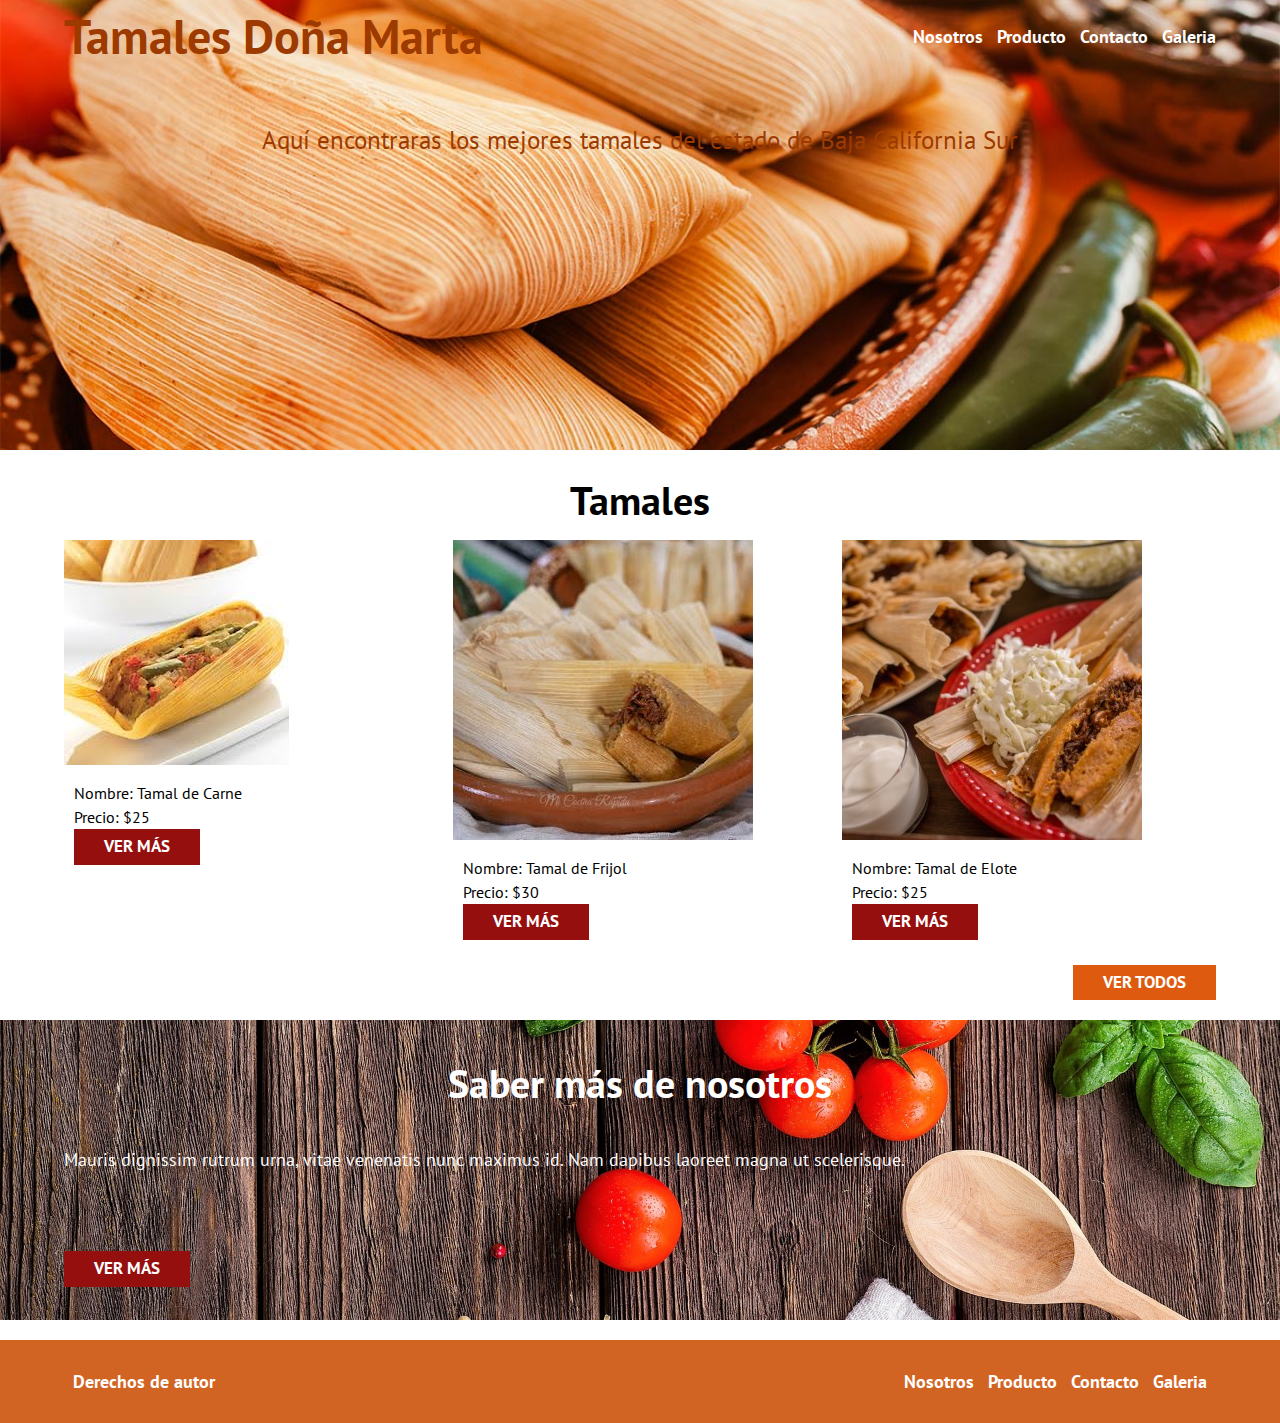
<file: index.html>
<!DOCTYPE html>
<html lang="en">
  <head>
    <meta charset="UTF-8" />
    <meta name="viewport" content="width=device-width, initial-scale=1.0" />
    <link
      href="https://fonts.googleapis.com/css2?family=Open+Sans&family=PT+Sans:wght@400;700&display=swap"
      rel="stylesheet"
    />
    <link rel="stylesheet" href="css/style.css" />
    <title>Tamales Marta</title>
  </head>
  <body>
    <header class="site-header">
      <div class="contenedor">
        <div class="barra">
          <a href="index.html">
            <h1 class="m-0 centrar-texto">Tamales Doña Marta</h1>
          </a>
          <nav class="navegacion">
            <a href="nosotros.html">Nosotros</a>
            <a href="producto.html">Producto</a>
            <a href="contacto.html">Contacto</a>
            <a href="galeria.html">Galeria</a>
          </nav>
        </div>
        <!--Barra-->
        <div class="texto-header">
          <p class="m-0 blanco">
            Aquí encontraras los mejores tamales del estado de Baja California
            Sur
          </p>
        </div>
        <!--Barra-->
      </div>
      <!--contenedor -->
    </header>
    <main class="contenedor section contenido-principal">
      <h2 class="m-0 centrar-texto">Tamales</h2>
      <div class="contenedor-anuncios">
        <div class="anuncio">
          <div class="imagen">
            <img src="img/tamal-1.jpg" alt="Tamales" />
          </div>
          <div class="texto-anuncio">
            <p class="m-0">Nombre: Tamal de Carne</p>
            <p class="m-0">Precio: $25</p>
            <a href="producto.html" class="btn btn-secundario">Ver más</a>
          </div>
        </div>
        <!--Anuncio-->
        <div class="anuncio">
          <div class="imagen">
            <img src="img/tamal-3.jpg" alt="Tamales" />
          </div>
          <div class="texto-anuncio">
            <p class="m-0">Nombre: Tamal de Frijol</p>
            <p class="m-0">Precio: $30</p>
            <a href="producto.html" class="btn btn-secundario">Ver más</a>
          </div>
        </div>
        <!--Anuncio-->
        <div class="anuncio">
          <div class="imagen">
            <img src="img/tamal-4.jpg" alt="Tamales" />
          </div>
          <div class="texto-anuncio">
            <p class="m-0">Nombre: Tamal de Elote</p>
            <p class="m-0">Precio: $25</p>
            <a href="producto.html" class="btn btn-secundario">Ver más</a>
          </div>
        </div>
        <!--Anuncio-->
      </div>
      <div class="ver-todas">
        <a href="producto.html" class="btn btn-primario">Ver todos</a>
      </div>
      <!--contenido-principal-->
    </main>
    <section class="contenido-nosotros section">
      <div class="contenedor">
        <h2 class="centrar-texto blanco">Saber más de nosotros</h2>
        <div class="nosotros-texto">
          <p class="blanco">
            Mauris dignissim rutrum urna, vitae venenatis nunc maximus id. Nam
            dapibus laoreet magna ut scelerisque.
          </p>
          <a href="nosotros.html" class="btn btn-secundario mb-2">ver más</a>
        </div>
        <!--Nosotros-texto-->
      </div>
      <!--contenedor-->
    </section>
    <footer class="site-footer">
      <div class="barra contenedor">
        <p class="centrar-texto blanco">Derechos de autor</p>
        <nav class="navegacion-footer">
          <a href="nosotros.html">Nosotros</a>
            <a href="producto.html">Producto</a>
            <a href="contacto.html">Contacto</a>
            <a href="galeria.html">Galeria</a>
        </nav>
      </div>
      <!--Barra contenedor-->
    </footer>
  </body>
</html>
</file>
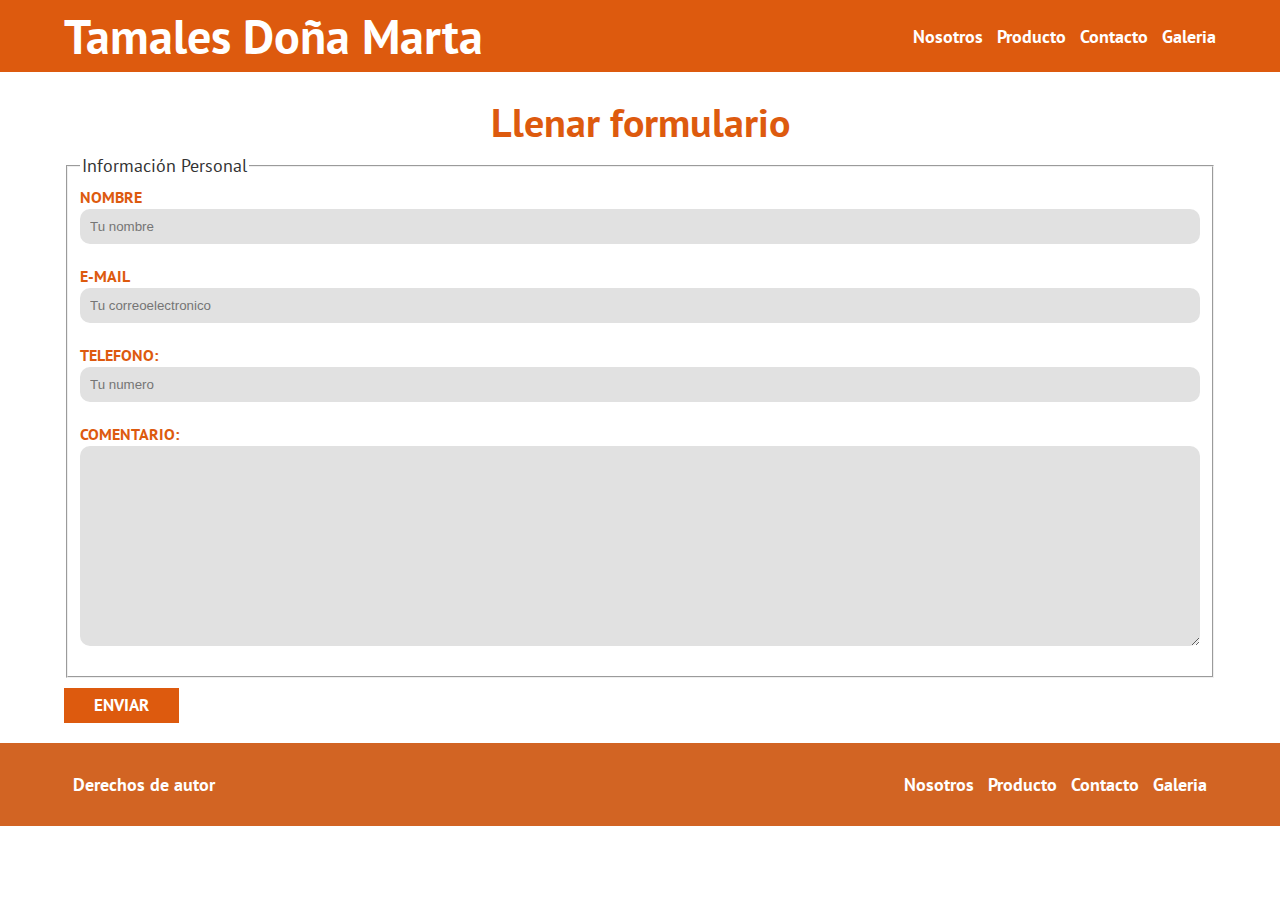
<file: contacto.html>
<!DOCTYPE html>
<html lang="en">
  <head>
    <meta charset="UTF-8" />
    <meta name="viewport" content="width=device-width, initial-scale=1.0" />
    <link
      href="https://fonts.googleapis.com/css2?family=Open+Sans&family=PT+Sans:wght@400;700&display=swap"
      rel="stylesheet"
    />
    <link rel="stylesheet" href="css/style.css" />
    <title>Contacto</title>
  </head>
  <body>
    <header class="site-externas">
      <div class="contenedor">
        <div class="barra">
          <a href="index.html">
            <h1 class="m-0 centrar-texto">Tamales Doña Marta</h1>
          </a>
          <nav class="navegacion">
            <a href="nosotros.html">Nosotros</a>
            <a href="producto.html">Producto</a>
            <a href="contacto.html">Contacto</a>
            <a href="galeria.html">Galeria</a>
          </nav>
        </div>
        <!--Barra-->
      </div>
      <!--contenedor -->
    </header>
    <main class="contenedor section contenido-centrado">
      <h2 class="m-0 centrar-texto color-naranaja">Llenar formulario</h2>
      <form action="">
        <fieldset>
          <legend>Información Personal</legend>
          <label for="nombre">Nombre</label>
          <input type="text" id="nombre" placeholder="Tu nombre">
  
          <label for="email">E-mail</label>
          <input type="email" id="email" placeholder="Tu correoelectronico" required>
  
          <label for="telefono">Telefono:</label>
          <input type="tel" id="telefono" placeholder="Tu numero">
  
          <label for="comentario">Comentario:</label>
          <textarea id="comentario"></textarea>
        </fieldset>
        <a href="#" class="btn btn-primario mt-1">Enviar </a>
      </form>
    </main>
    <footer class="site-footer">
      <div class="barra contenedor">
        <p class="centrar-texto blanco">Derechos de autor</p>
        <nav class="navegacion-footer">
          <a href="nosotros.html">Nosotros</a>
            <a href="producto.html">Producto</a>
            <a href="contacto.html">Contacto</a>
            <a href="galeria.html">Galeria</a>
        </nav>
      </div>
      <!--Barra contenedor-->
    </footer>
  </body>
</html>
</file>
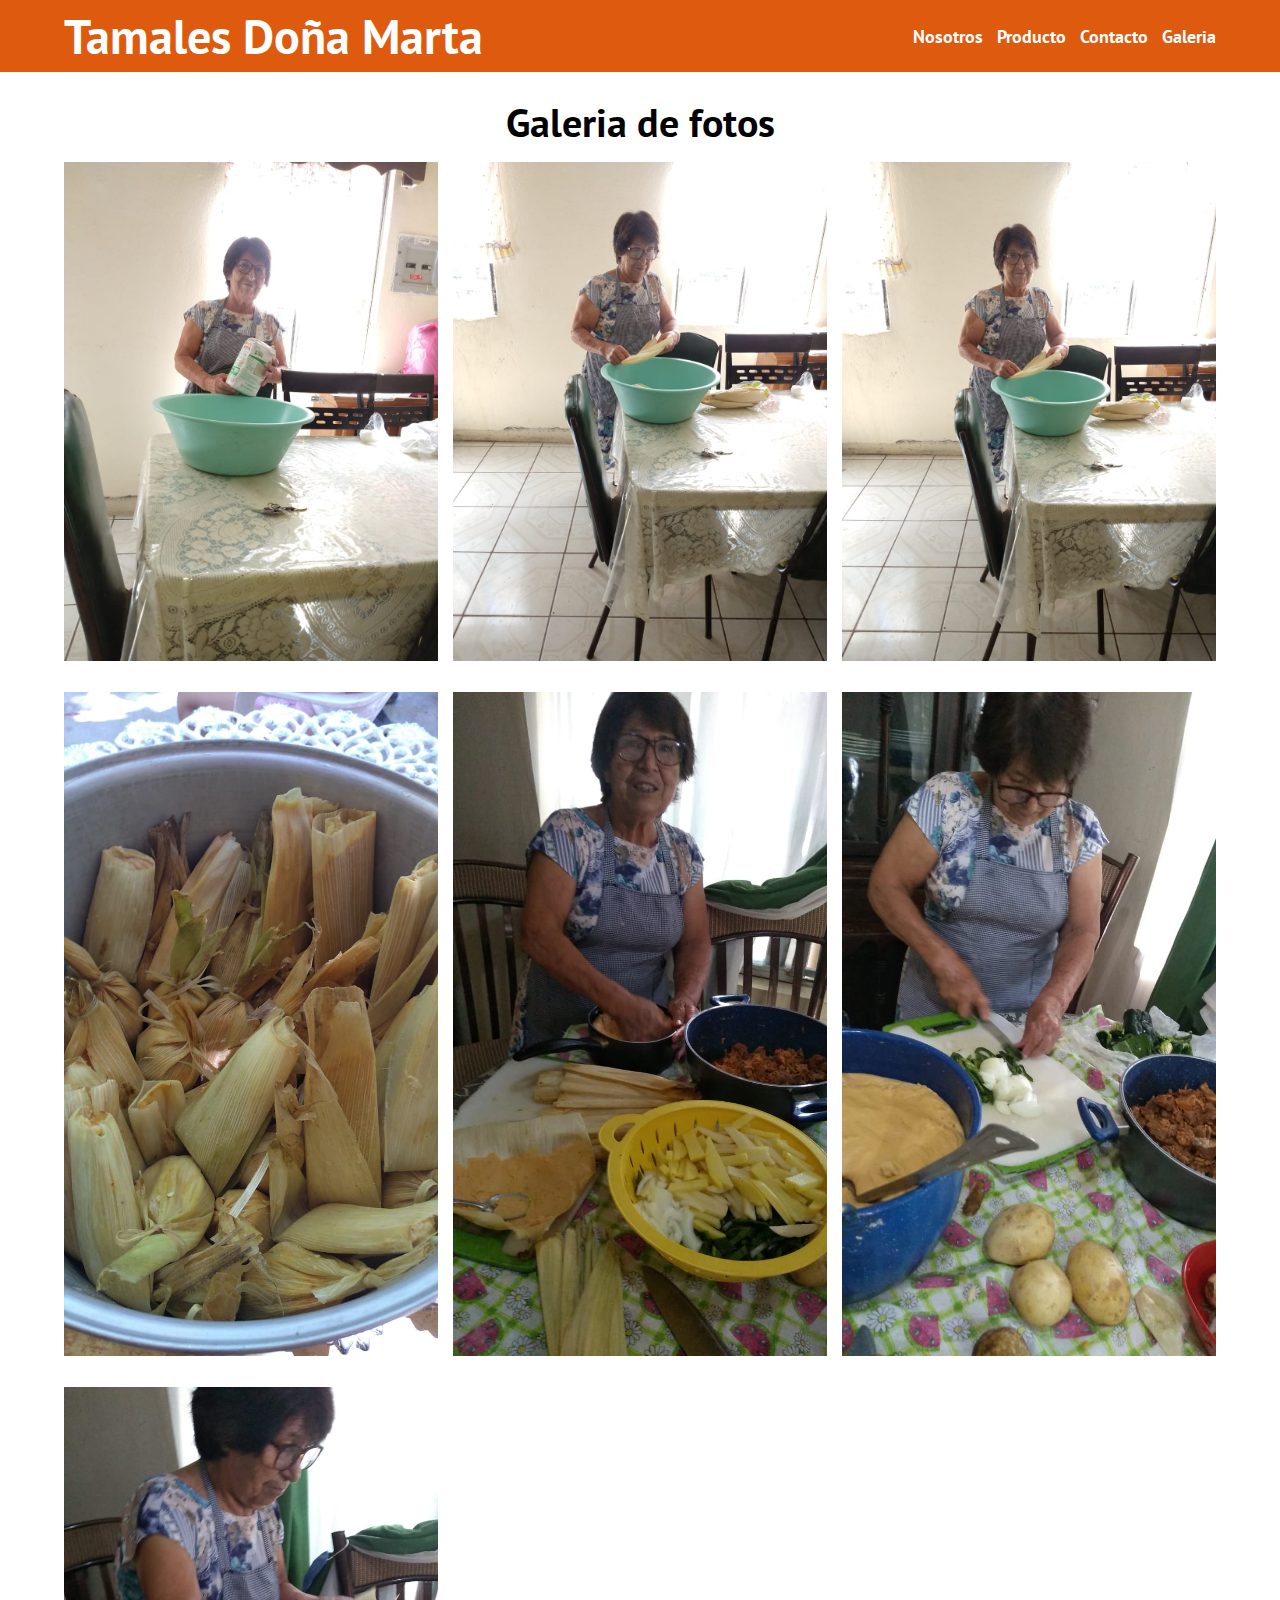
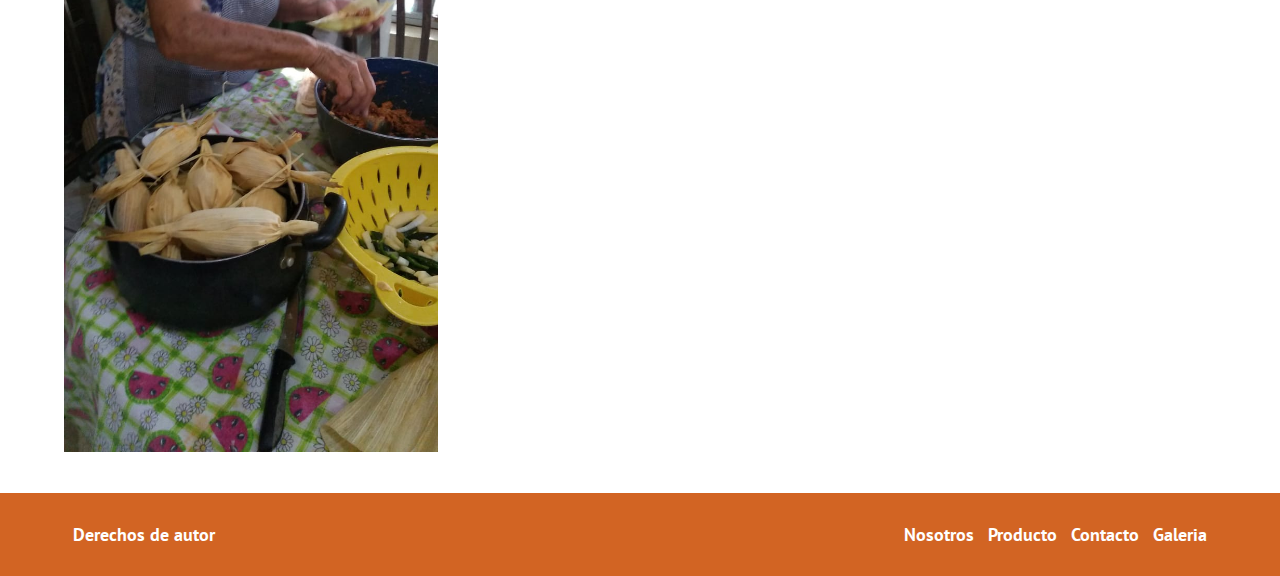
<file: galeria.html>
<!DOCTYPE html>
<html lang="en">
  <head>
    <meta charset="UTF-8" />
    <meta name="viewport" content="width=device-width, initial-scale=1.0" />
    <link
      href="https://fonts.googleapis.com/css2?family=Open+Sans&family=PT+Sans:wght@400;700&display=swap"
      rel="stylesheet"
    />
    <link rel="stylesheet" href="css/style.css" />
    <title>Galeria de fotos</title>
  </head>
  <body>
    <header class="site-externas">
      <div class="contenedor">
        <div class="barra">
          <a href="index.html">
            <h1 class="m-0 centrar-texto">Tamales Doña Marta</h1>
          </a>
          <nav class="navegacion">
            <a href="nosotros.html">Nosotros</a>
            <a href="producto.html">Producto</a>
            <a href="contacto.html">Contacto</a>
            <a href="galeria.html">Galeria</a>
          </nav>
        </div>
        <!--Barra-->
      </div>
      <!--contenedor -->
    </header>
    <main class="contenedor section contenido-principal">
      <h2 class="m-0 centrar-texto">Galeria de fotos</h2>
      <div class="contenedor-anuncios">
        <!--Anuncio-->
        <div class="anuncio">
          <div class="imagen">
            <img src="img/marta2.jpg" alt="Foto grafia de Marta" />
          </div>
        </div>
        <!--Anuncio-->
        <div class="anuncio">
          <div class="imagen">
            <img src="img/marta3.jpg" alt="Foto grafia de Marta" />
          </div>
        </div>
        <!--Anuncio-->
        <div class="anuncio">
          <div class="imagen">
            <img src="img/marta4.jpg" alt="Foto grafia de Marta" />
          </div>
        </div>
        <div class="anuncio">
          <div class="imagen">
            <img src="img/marta5.jpg" alt="Foto grafia de Marta" />
          </div>
        </div>
        <!--Anuncio-->
        <div class="anuncio">
          <div class="imagen">
            <img src="img/marta6.jpg" alt="Foto grafia de Marta" />
          </div>
        </div>
        <!--Anuncio-->
        <div class="anuncio">
          <div class="imagen">
            <img src="img/marta7.jpg" alt="Foto grafia de Marta" />
          </div>
        </div>
        <div class="anuncio">
            <div class="imagen">
              <img src="img/marta8.jpg" alt="Foto grafia de Marta" />
            </div>
          </div>
      </div>
      <!--contenido-principal-->
    </main>
    <footer class="site-footer">
      <div class="barra contenedor">
        <p class="centrar-texto blanco">Derechos de autor</p>
        <nav class="navegacion-footer">
            <a href="nosotros.html">Nosotros</a>
            <a href="producto.html">Producto</a>
            <a href="contacto.html">Contacto</a>
            <a href="galeria.html">Galeria</a>
        </nav>
      </div>
      <!--Barra contenedor-->
    </footer>
  </body>
</html>
</file>
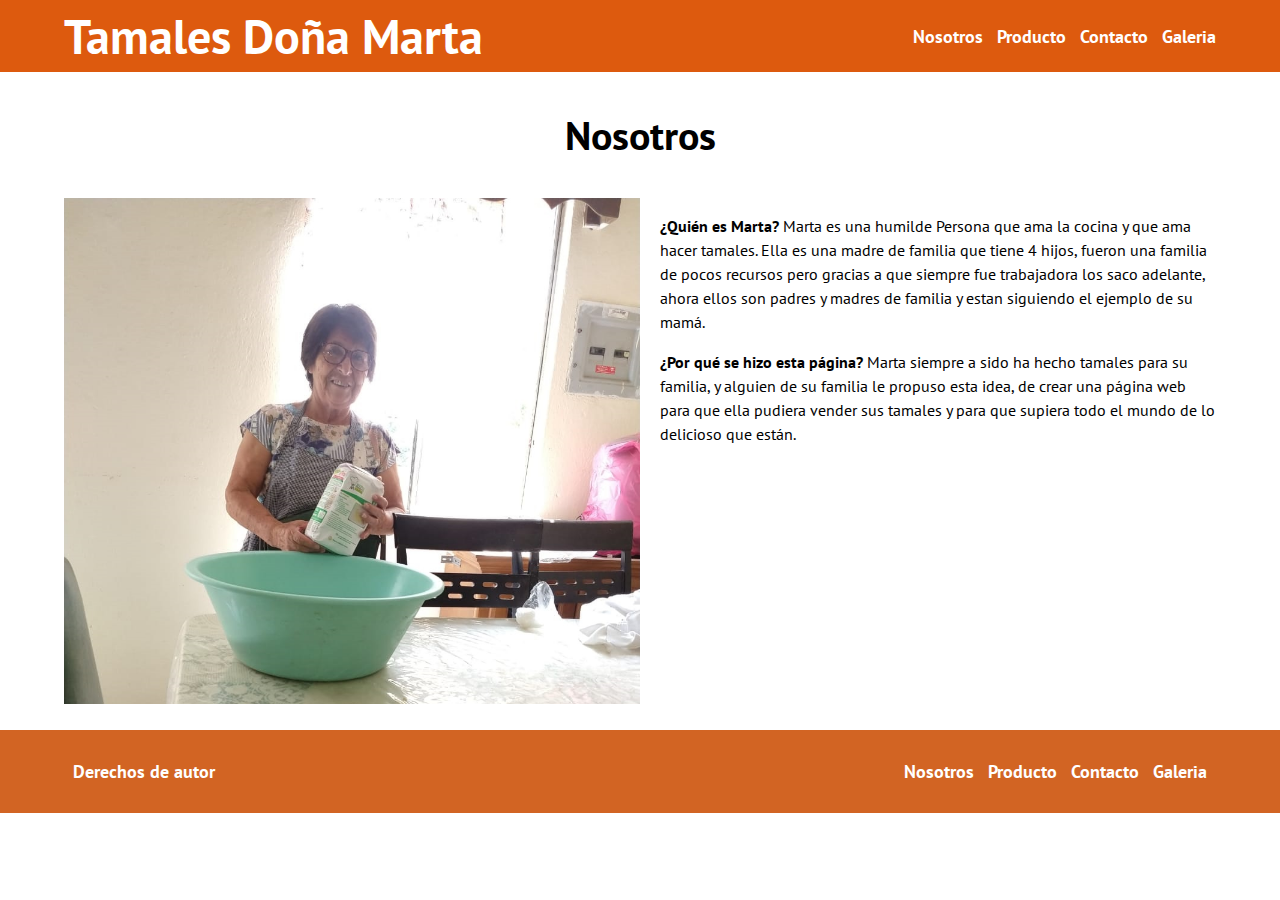
<file: nosotros.html>
<!DOCTYPE html>
<html lang="en">
  <head>
    <meta charset="UTF-8" />
    <meta name="viewport" content="width=device-width, initial-scale=1.0" />
    <link
      href="https://fonts.googleapis.com/css2?family=Open+Sans&family=PT+Sans:wght@400;700&display=swap"
      rel="stylesheet"
    />
    <link rel="stylesheet" href="css/style.css" />
    <title>Nosotros</title>
  </head>
  <body>
    <header class="site-externas">
      <div class="contenedor">
        <div class="barra">
          <a href="index.html">
            <h1 class="m-0 centrar-texto">Tamales Doña Marta</h1>
          </a>
          <nav class="navegacion">
            <a href="nosotros.html">Nosotros</a>
            <a href="producto.html">Producto</a>
            <a href="contacto.html">Contacto</a>
            <a href="galeria.html">Galeria</a>
          </nav>
        </div>
        <!--Barra-->
        <!--Barra-->
      </div>
      <!--contenedor -->
    </header>
    <main class="contenedor section contenido-nosotros2">
      <h2 class="centrar-texto">Nosotros</h2>
      <div class="nosotros-cont">
        <div class="imagen-nosotros">
          <img src="img/nana-foto.jpg" alt="Foto de Marta Castillo" />
        </div>
        <div class="texto-nosotros">
          <p>
            <span>¿Quién es Marta?</span> Marta es una humilde Persona que ama la cocina y que ama hacer tamales.
            Ella es una madre de familia que tiene 4 hijos, fueron una familia  de pocos recursos pero gracias a que siempre
            fue trabajadora los saco adelante, ahora ellos son padres y madres de familia y estan siguiendo el ejemplo de su mamá. 
          </p>
          <p>
            <span>¿Por qué se hizo esta página?</span> Marta siempre a sido ha hecho tamales para su familia, y alguien de su familia le propuso
            esta idea, de crear una página web para que ella pudiera vender sus tamales y para que supiera todo el mundo de lo delicioso que están. 
          </p>
        </div>
        <!--texto-nosotros-->
      </div>
      <!--nosotros-cont-->
    </main>
    <footer class="site-footer">
      <div class="barra contenedor">
        <p class="centrar-texto blanco">Derechos de autor</p>
        <nav class="navegacion-footer">
          <a href="nosotros.html">Nosotros</a>
            <a href="producto.html">Producto</a>
            <a href="contacto.html">Contacto</a>
            <a href="galeria.html">Galeria</a>
        </nav>
      </div>
      <!--Barra contenedor-->
    </footer>
  </body>
</html>
</file>
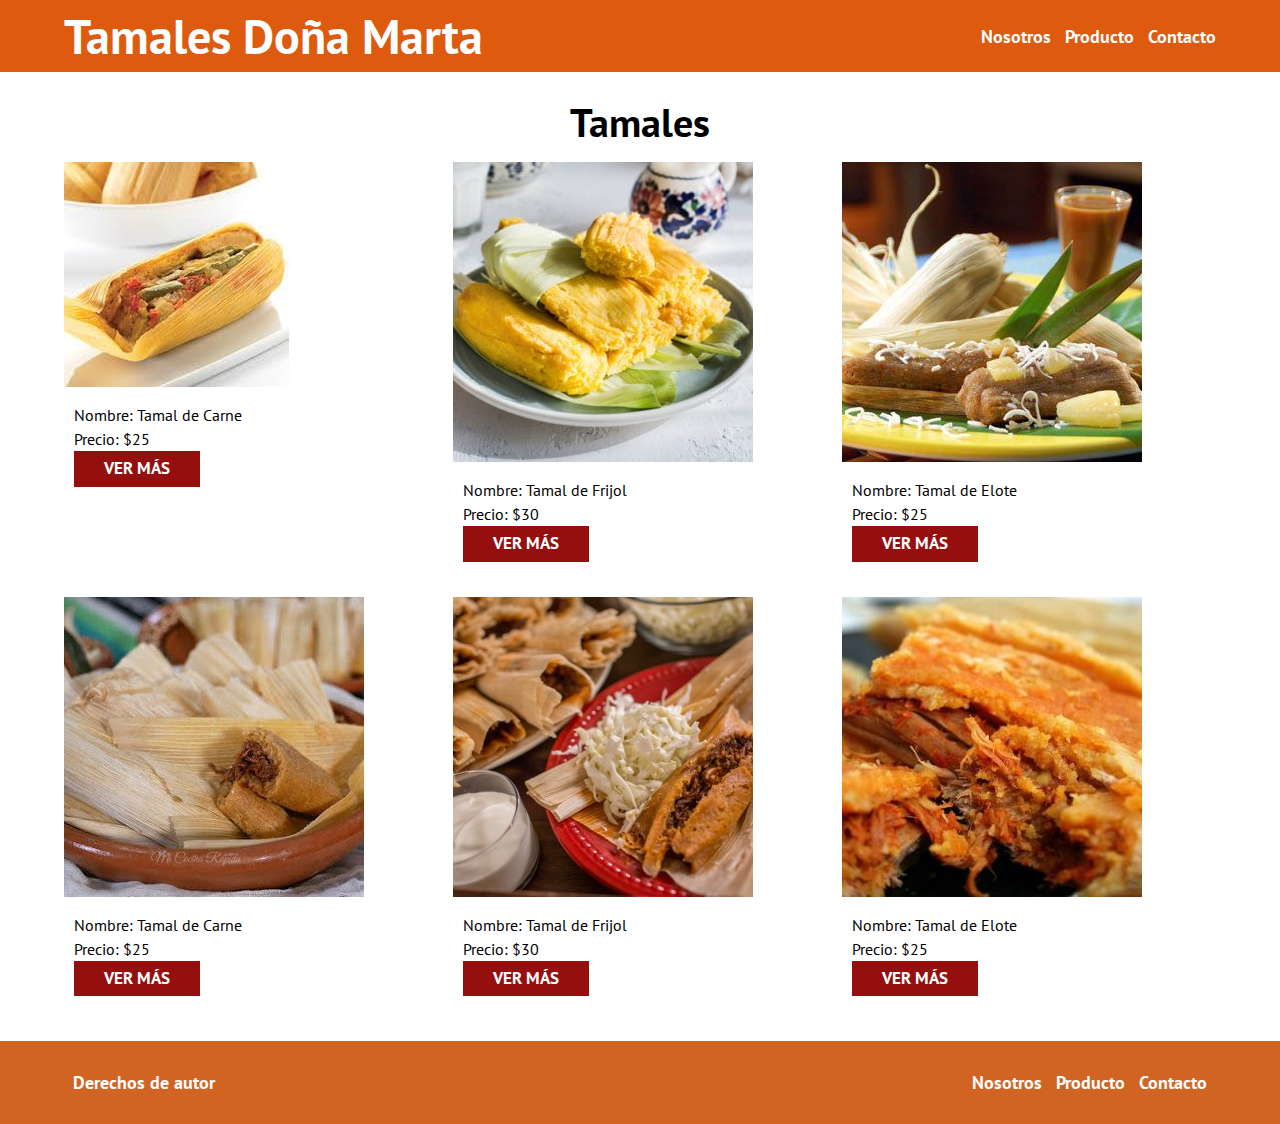
<file: producto.html>
<!DOCTYPE html>
<html lang="en">
  <head>
    <meta charset="UTF-8" />
    <meta name="viewport" content="width=device-width, initial-scale=1.0" />
    <link
      href="https://fonts.googleapis.com/css2?family=Open+Sans&family=PT+Sans:wght@400;700&display=swap"
      rel="stylesheet"
    />
    <link rel="stylesheet" href="css/style.css" />
    <title>Productos</title>
  </head>
  <body>
    <header class="site-externas">
      <div class="contenedor">
        <div class="barra">
          <a href="index.html">
            <h1 class="m-0 centrar-texto">Tamales Doña Marta</h1>
          </a>
          <nav class="navegacion">
            <a href="nosotros.html">Nosotros</a>
            <a href="producto.html">Producto</a>
            <a href="contacto.html">Contacto</a>
          </nav>
        </div>
        <!--Barra-->
      </div>
      <!--contenedor -->
    </header>
    <main class="contenedor section contenido-principal">
      <h2 class="m-0 centrar-texto">Tamales</h2>
      <div class="contenedor-anuncios">
        <!--Anuncio-->
        <div class="anuncio">
          <div class="imagen">
            <img src="img/tamal-1.jpg" alt="Tamales" />
          </div>
          <div class="texto-anuncio">
            <p class="m-0">Nombre: Tamal de Carne</p>
            <p class="m-0">Precio: $25</p>
            <a href="producto1.html" class="btn btn-secundario">Ver más</a>
          </div>
        </div>
        <!--Anuncio-->
        <div class="anuncio">
          <div class="imagen">
            <img src="img/tamall-2.jpg" alt="Tamales" />
          </div>
          <div class="texto-anuncio">
            <p class="m-0">Nombre: Tamal de Frijol</p>
            <p class="m-0">Precio: $30</p>
            <a href="producto1.html" class="btn btn-secundario">Ver más</a>
          </div>
        </div>
        <!--Anuncio-->
        <div class="anuncio">
          <div class="imagen">
            <img src="img/tamal-6.jpg" alt="Tamales" />
          </div>
          <div class="texto-anuncio">
            <p class="m-0">Nombre: Tamal de Elote</p>
            <p class="m-0">Precio: $25</p>
            <a href="producto1.html" class="btn btn-secundario">Ver más</a>
          </div>
        </div>
        <div class="anuncio">
          <div class="imagen">
            <img src="img/tamal-3.jpg" alt="Tamales" />
          </div>
          <div class="texto-anuncio">
            <p class="m-0">Nombre: Tamal de Carne</p>
            <p class="m-0">Precio: $25</p>
            <a href="producto1.html" class="btn btn-secundario">Ver más</a>
          </div>
        </div>
        <!--Anuncio-->
        <div class="anuncio">
          <div class="imagen">
            <img src="img/tamal-4.jpg" alt="Tamales" />
          </div>
          <div class="texto-anuncio">
            <p class="m-0">Nombre: Tamal de Frijol</p>
            <p class="m-0">Precio: $30</p>
            <a href="producto1.html" class="btn btn-secundario">Ver más</a>
          </div>
        </div>
        <!--Anuncio-->
        <div class="anuncio">
          <div class="imagen">
            <img src="img/tamal-5.jpg" alt="Tamales" />
          </div>
          <div class="texto-anuncio">
            <p class="m-0">Nombre: Tamal de Elote</p>
            <p class="m-0">Precio: $25</p>
            <a href="producto1.html" class="btn btn-secundario">Ver más</a>
          </div>
        </div>
      </div>
      <!--contenido-principal-->
    </main>
    <footer class="site-footer">
      <div class="barra contenedor">
        <p class="centrar-texto blanco">Derechos de autor</p>
        <nav class="navegacion-footer">
          <a href="nosotros.html">Nosotros</a>
          <a href="producto.html">Producto</a>
          <a href="contacto.html">Contacto</a>
        </nav>
      </div>
      <!--Barra contenedor-->
    </footer>
  </body>
</html>
</file>
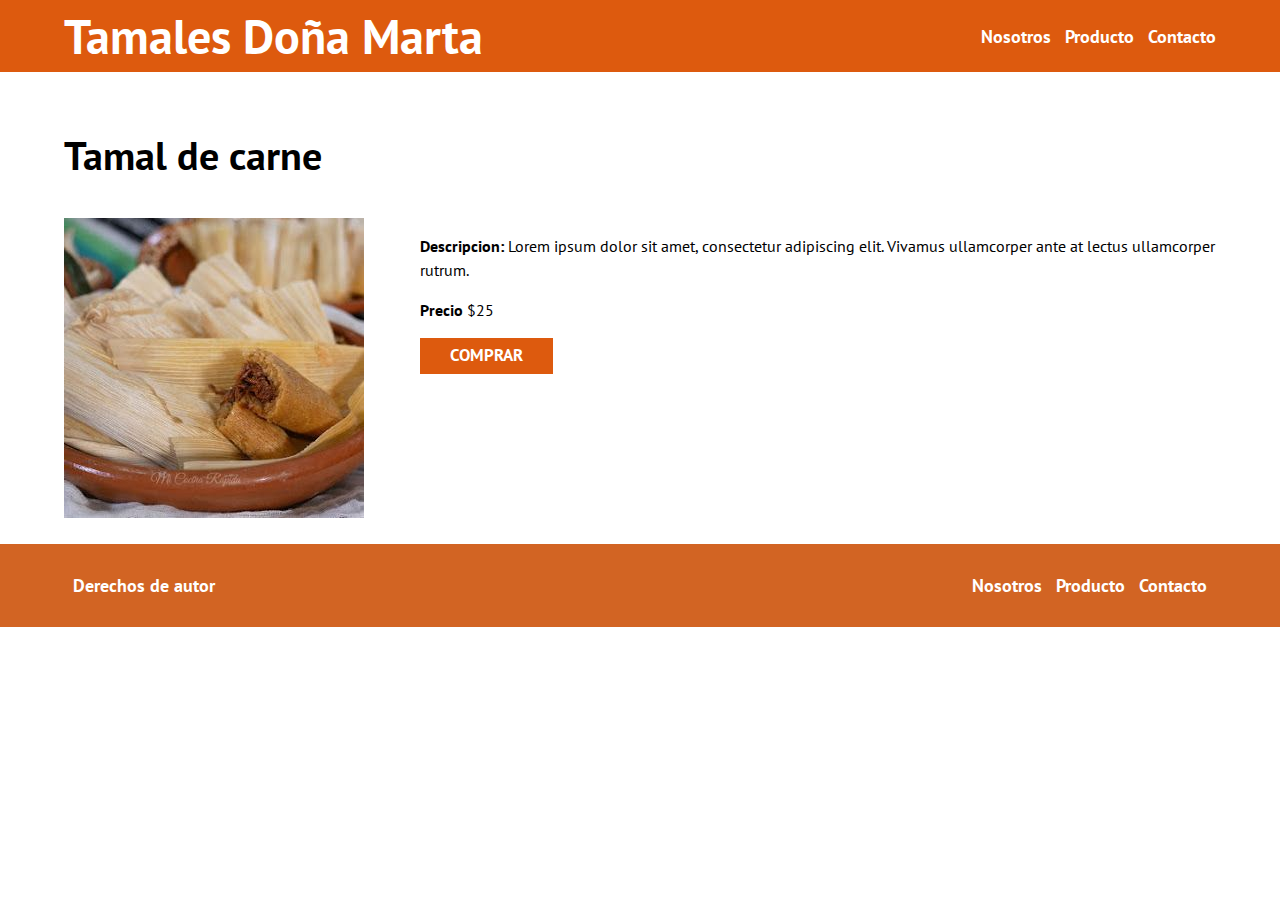
<file: producto1.html>
<!DOCTYPE html>
<html lang="en">
  <head>
    <meta charset="UTF-8" />
    <meta name="viewport" content="width=device-width, initial-scale=1.0" />
    <link
      href="https://fonts.googleapis.com/css2?family=Open+Sans&family=PT+Sans:wght@400;700&display=swap"
      rel="stylesheet"
    />
   
    <link rel="stylesheet" href="css/style.css" />
    <title>Tamal de Carne</title>
  </head>
  <body>
    <header class="site-externas">
      <div class="contenedor">
        <div class="barra">
          <a href="index.html">
            <h1 class="m-0 centrar-texto">Tamales Doña Marta</h1>
          </a>
          <nav class="navegacion">
            <a href="nosotros.html">Nosotros</a>
            <a href="producto.html">Producto</a>
            <a href="contacto.html">Contacto</a>
          </nav>
        </div>
        <!--Barra-->
        <!--Barra-->
      </div>
      <!--contenedor -->
    </header>
    <main class="contenedor section">
      <div class="contenido-principal producto1">
        <h2>Tamal de carne</h2>
        <div class="imagen">
          <img src="img/tamal-3.jpg" alt="tamal 1" srcset="" />
        </div>
        <div class="contenido-producto1">
          
          <p>Descripcion: <span>
            Lorem ipsum dolor sit amet, consectetur adipiscing elit. Vivamus
            ullamcorper ante at lectus ullamcorper rutrum.

          </span> 
          <p>Precio <span>$25</span></p>
          </p>
          <a href="#" class="btn btn-primario">Comprar</a>
        </div>
      </div>
    </main>
    <footer class="site-footer">
      <div class="barra contenedor">
        <p class="centrar-texto blanco">Derechos de autor</p>
        <nav class="navegacion-footer">
          <a href="nosotros.html">Nosotros</a>
          <a href="producto.html">Producto</a>
          <a href="contacto.html">Contacto</a>
        </nav>
      </div>
      <!--Barra contenedor-->
    </footer>
  </body>
</html>
</file>
<file: css/style.css>
html {
  font-size: 62.5%;
  box-sizing: border-box;
}
*,
*:before,
*::after {
  box-sizing: border-box;
}
body {
  font-family: "Open Sans", sans-serif;
  font-family: "PT Sans", sans-serif;
  font-size: 1.6rem;
  line-height: 1.5;
  margin: 0;
}
/**Globales**/
.contenedor {
  max-width: 1200px;
  width: 90%;
  margin: 0 auto;
}
h1,
h2,
h3,
h4 {
  font-family: "PT Sans", sans-serif;
}
h1 {
  font-size: 4.8rem;
}
h2 {
  font-size: 4rem;
  width: 100%;
}
h3 {
  font-size: 3.2rem;
  width: 100%;
}
h4 {
  font-size: 2.8rem;
  width: 100%;
}
img {
  max-width: 100%;
}
/*Utilidades*/
.m-0 {
  margin: 0;
}
.centrar-texto {
  text-align: center;
}
.section {
  margin-top: 2rem;
  margin-bottom: 2rem;
}

.blanco{
  color:#ffffff;
}
.mt-1{
  margin-top: 1rem;
}
.mb-2{
  margin-bottom: 2rem;
}
/*Botones*/
.btn {
  display: block;
  text-decoration: none;
  text-align: center;
  color: #ffffff;
  padding: 0.5rem 3rem;
  font-family: "PT Sans", sans-serif;
  font-weight: 700;
  text-transform: uppercase;
  font-size: 1.7rem;
  transition: background-color .3s ease-in-out;
}

.btn-secundario {
  background-color: #960f0f;
}
.btn-secundario:hover {
  background-color: #fd0606;
  color: #ffffff;
}
.btn-primario {
  background-color: #dd5a0e;
}
.btn-primario:hover{
  background-color: #993800;
}
@media (min-width: 768px) {
  .btn {
    display: inline-block;
  }
}
/*Header*/
@media (min-width: 480px) {
  .barra {
    display: flex;
    justify-content: space-between;
    align-items: center;
  }
}
.site-header {
  background-image: url(../img/tamales-index.jpg);
  background-position: center center;
  background-size: cover;
  height: 450px;
}
.site-header h1 {
  color: #9d3a00;
  text-align: center;
}
.site-header a {
  color: #ffffff;
  text-decoration: none;
}
/*Navegacion*/
.navegacion a {
  font-size: 1.8rem;
  font-weight: 700;
  text-align: center;
  display: block;
  text-decoration: none;
}
.navegacion a:hover{
  color:#d26423;
}
@media (min-width: 480px) {
  .navegacion a {
    display: inline;
    margin-right: 1rem;
  }
  .navegacion a:last-of-type {
    margin: 0;
  }
}
/*Texto header*/
.texto-header {
  margin-top: 5rem;
  font-size: 2.5rem;
  text-align: center;
}
.texto-header p{
  color: #9d3a00;
}
@media (min-width: 480) {
  .texto-header {
    margin-top: 15rem;
  }
}
/*Producto*/
@media (min-width:480px){
  .contenedor-anuncios{
    display: flex;
    justify-content: space-between;
    flex: wrap;
    flex-basis: 100%;
  }
}

.contenido-principal{
  display: flex;
  flex-wrap: wrap;
  justify-content: center;
}


.anuncio{
  padding: 1rem 0;
  margin-bottom: 0.5rem;
  border-bottom: 1px solid #e1e1e1;
}
@media (min-width:480px){
  .anuncio{
    display: flex;
    flex-direction: column;
    flex: 0 0 calc(33.33% - 1rem);
    border-bottom: none;
  }.texto-anuncio{
    padding: 1rem;
  }
  .ver-todas{
    display: flex;
    justify-content: end;
    flex-basis: 100%;
  }
}

.anuncio:last-of-type{
  border-bottom: none;
}

/*Nosotros-index*/
.contenido-nosotros{
  background-image: url("../img/bg-nosotros.jpg");
  background-position: center center;
  background-size: cover;
  display: flex;
}
@media (min-width:480px){
  .contenido-nosotros{
    height: 30rem;
  }
  .nosotros-texto{
    flex: 1; 

  }
  .contenido-nosotros a{
    margin-top: 5rem;
  }
}
.nosotros-texto p{
  padding-bottom: 1rem;
  font-size: 1.8rem;
}
/*Footer*/
.site-footer{
  background-color: #d26423;
  padding: 1rem;
}
.site-footer p{
  font-weight: 900;
  font-size: 1.8rem;
}

.navegacion-footer a{
  color: #ffffff;
}
.navegacion-footer a {
  font-size: 1.8rem;
  font-weight: 700;
  text-align: center;
  display: block;
  text-decoration: none;
}
.navegacion-footer a:hover{
  color:#802f01;
}
@media (min-width: 768px) {
  .navegacion-footer a {
    display: inline;
    margin-right: 1rem;
  }
  .navegacion-footer a:last-of-type {
    margin: 0;
  }
}

/**PAGINAS INTERNAS**/

.site-externas{
  background-color: #dd5a0e;
}
.site-externas a {
  color: #ffffff;
  text-decoration: none;
}

/**Nosotros**/
.site-header-nosotros {
  background-color: #d26423;
}
.site-header-nosotros h1 {
  color: #ffffff;
  text-align: center;
}
.site-header-nosotros a {
  color: #ffffff;
  text-decoration: none;
}
.barra .navegacion a:hover{
  color:#802f01;
}
.texto-nosotros span{
  font-weight: bold;
}
@media (min-width:480px){
  .nosotros-cont{
    display: flex;
    justify-content: space-between;
  }
  .imagen-nosotros{
    flex: 0 0 50%;
  }
  .texto-nosotros{
    flex: 0 0 calc(50% - 2rem);
  }

}

/*Todos los productos*/

@media (min-width:480px){
  .contenedor-anuncios{
    display:flex;
    flex-wrap: wrap;
  }
}
.contenido-producto1 p{
  font-weight: 900;
}
.contenido-producto1 p span{
  font-weight: 400;
}
/*Producto 1*/
@media (min-width:480px){
  .contenido-principal{
    justify-content: space-between;
  }
  .producto1 .imagen{
    flex: 0 0 30%;
  } 
  .producto1 .contenido-producto1{
    flex: 0 0 calc(70% - 1rem)
  }
}
/*Contacto*/
form p{
  margin: 2rem 0 0 0;
}
legend{
  font-size: 1.8rem;
  color:#333333
}
label{
  font-weight: 700;
  text-transform: uppercase;
  display: block;
  color: #dd5a0e;
} 
.color-naranaja{
  color:#dd5a0e;
}
input:not([type="submit"]),
textarea, 
select{
  padding: 1rem;
  display: block;
  width: 100%;
  background-color: #e1e1e1;
  margin-bottom: 2rem;
  border: none;
  border-radius: 1rem;
}
input[type="radio"]{
  width: auto;
  margin: 0;
}
textarea{
  height: 20rem;
}
.forma-contacto{
  max-width: 30rem;
  display: flex;
  justify-content: space-between;
  align-items: center;
}
</file>
